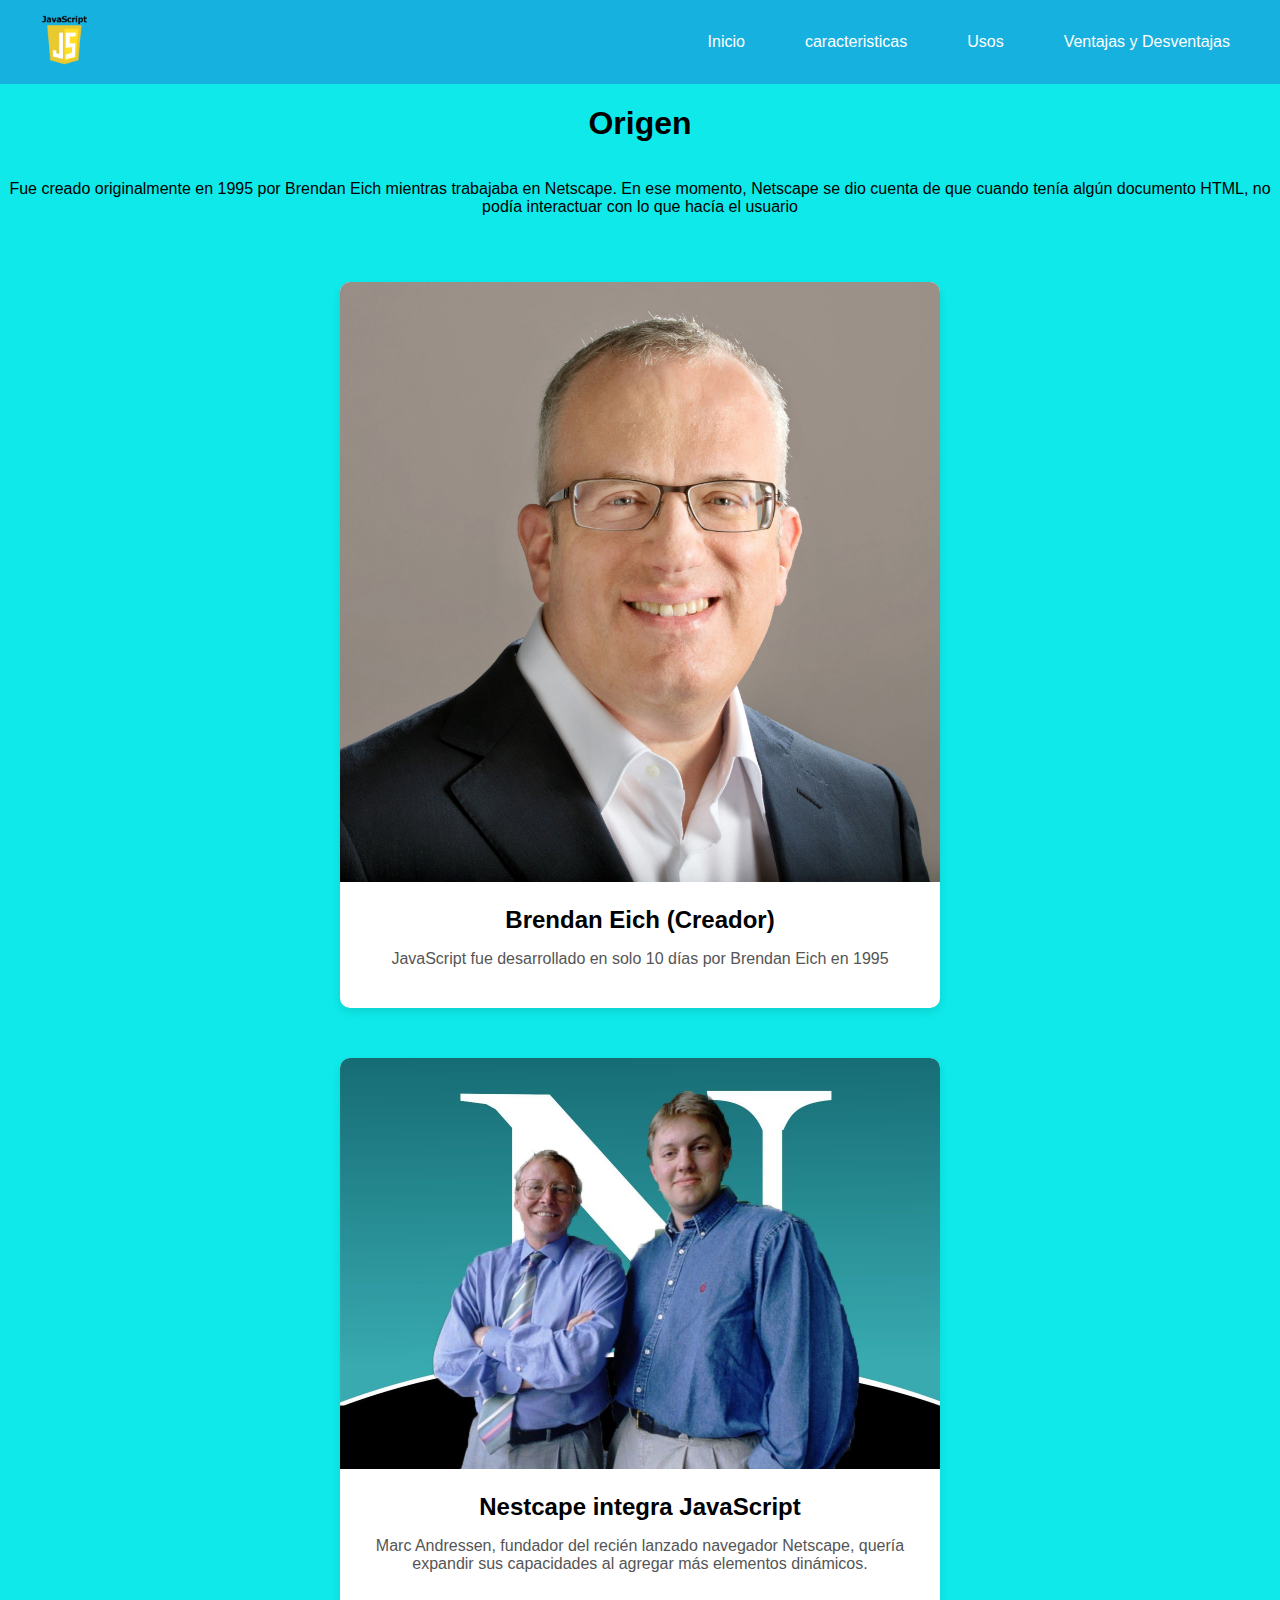
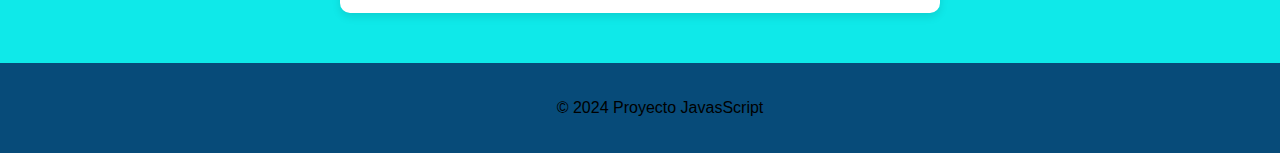
<file: index.html>
<!DOCTYPE html>
<html lang="es">
<head>
    <meta charset="UTF-8">
    <meta name="viewport" content="width=device-width, initial-scale=1.0">
    <title>Página Principal - TCP/IP</title>
    <link rel="stylesheet" href="css/style.css">
</head>
<body>
    <header>
        <div class="logo">
            <img src="img/Logo JS.png" alt="Logo TCP/IP">
        </div>
        <nav>
            <ul>
                <li><a href="index.html">Inicio</a></li>
                <li><a href="Caracteristicas.html">caracteristicas</a></li>
                <li><a href="Usos.html">Usos</a></li>
                <li><a href="Ventajas.html">Ventajas y Desventajas</a></li>
            </ul>
        </nav>
    </header> 
    <center><h1>Origen</h1></center>
    <center><p>Fue creado originalmente en 1995 por Brendan Eich mientras trabajaba en Netscape. En ese momento, Netscape se dio cuenta de que cuando tenía algún documento HTML, no podía interactuar con lo que hacía el usuario</p></center>

    <section id="contenido">
        <div class="card">
            <img src="img/Creador.jpg" alt="Creador" class="responsive-img">
            <div class="card-content">
                <h2>Brendan Eich (Creador)</h2>
                <p>JavaScript fue desarrollado en solo 10 días por Brendan Eich en 1995</p>
            </div>
        </div>

        <div class="card">
            <img src="img/nestcape creadores.jpeg" alt="Integracion a Nestcape" class="responsive-img">
            <div class="card-content">
                <h2>Nestcape integra JavaScript</h2>
                <p>Marc Andressen, fundador del recién lanzado navegador Netscape, quería expandir sus capacidades al agregar más elementos dinámicos.</p>
            </div>
        </div>
    </section>

    <footer>
        <p>&copy; 2024 Proyecto JavasScript</p>
    </footer>
</body>
</html>
</file>
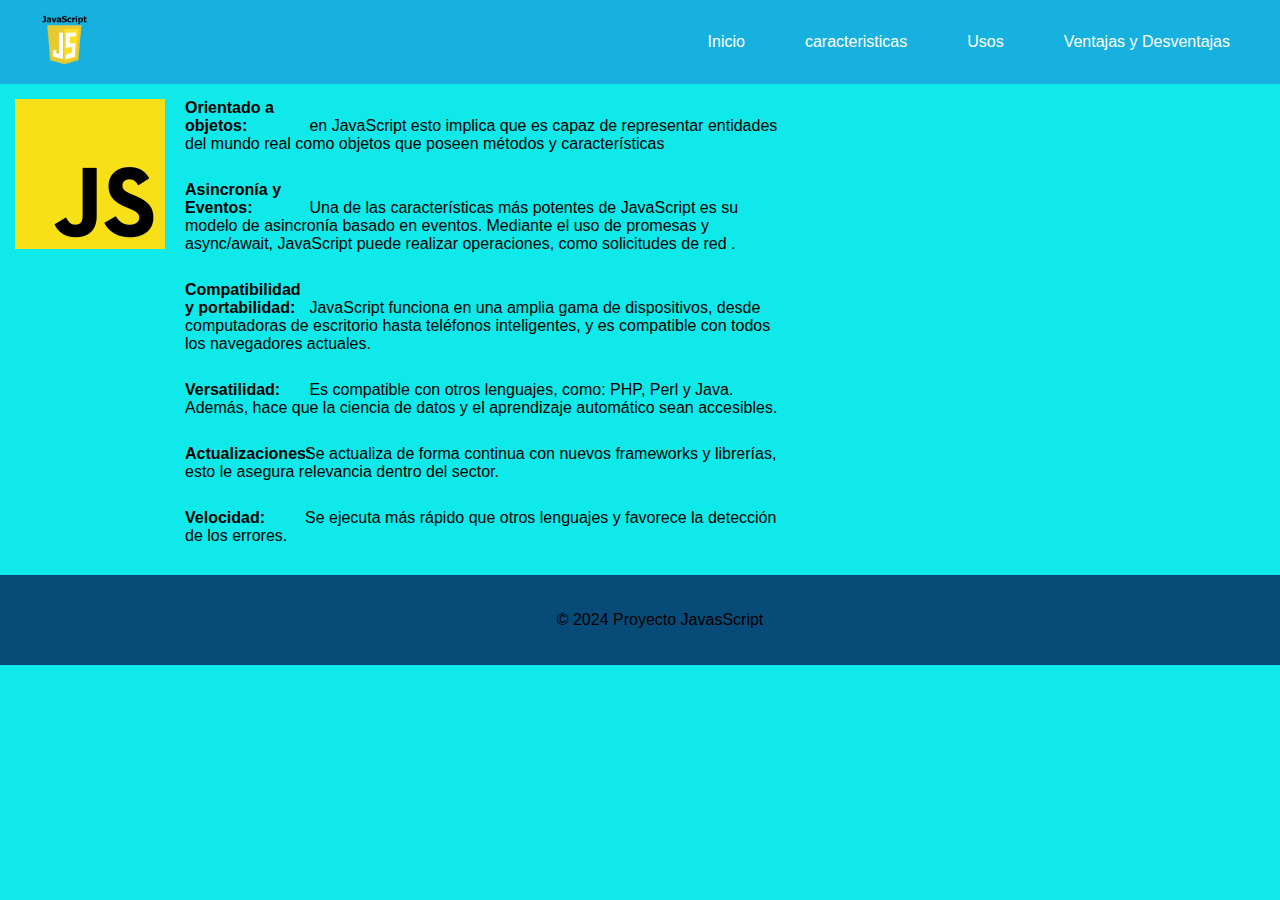
<file: Caracteristicas.html>
<!DOCTYPE html>
<html lang="en">
<head>
    <meta charset="UTF-8">
    <meta name="viewport" content="width=device-width, initial-scale=1.0">
    <title>Caracteristicas</title>
    <link rel="stylesheet" href="css/style.css">
</head>
<body>
    <header>
        <div class="logo">
            <img src="img/Logo JS.png" alt="Logo TCP/IP">
        </div>
        <nav>
            <ul>
                <li><a href="index.html">Inicio</a></li>
                <li><a href="Caracteristicas.html">caracteristicas</a></li>
                <li><a href="Usos.html">Usos</a></li>
                <li><a href="Ventajas.html">Ventajas y Desventajas</a></li>
            </ul>
        </nav>
    </header> 
    <div class="image-text-wrapper">
        <img src="img/JS Caracte.png" alt="" class="image">
        <div class="text-content">
            <ul>
                <li><strong>Orientado a objetos:</strong> en JavaScript esto implica que es capaz de representar entidades del mundo real como objetos que poseen métodos y características</li><br>
                <li><strong>Asincronía y Eventos:</strong> Una de las características más potentes de JavaScript es su modelo de asincronía basado en eventos. Mediante el uso de promesas y async/await, JavaScript puede realizar operaciones, como solicitudes de red .</li><br>
                <li><strong>Compatibilidad y portabilidad:</strong> JavaScript funciona en una amplia gama de dispositivos, desde computadoras de escritorio hasta teléfonos inteligentes, y es compatible con todos los navegadores actuales.</li><br>
                <li><strong>Versatilidad:</strong> Es compatible con otros lenguajes, como: PHP, Perl y Java. Además, hace que la ciencia de datos y el aprendizaje automático sean accesibles.</li><br>
                <li><strong>Actualizaciones:</strong>Se actualiza de forma continua con nuevos frameworks y librerías, esto le asegura relevancia dentro del sector.</li><br>
                <li><strong>Velocidad:</strong>Se ejecuta más rápido que otros lenguajes y favorece la detección de los errores.</li>
            </ul>
        </div>
        </div>
        <footer>
            <p>&copy; 2024 Proyecto JavasScript</p>
        </footer>
</body>
</html>
</file>
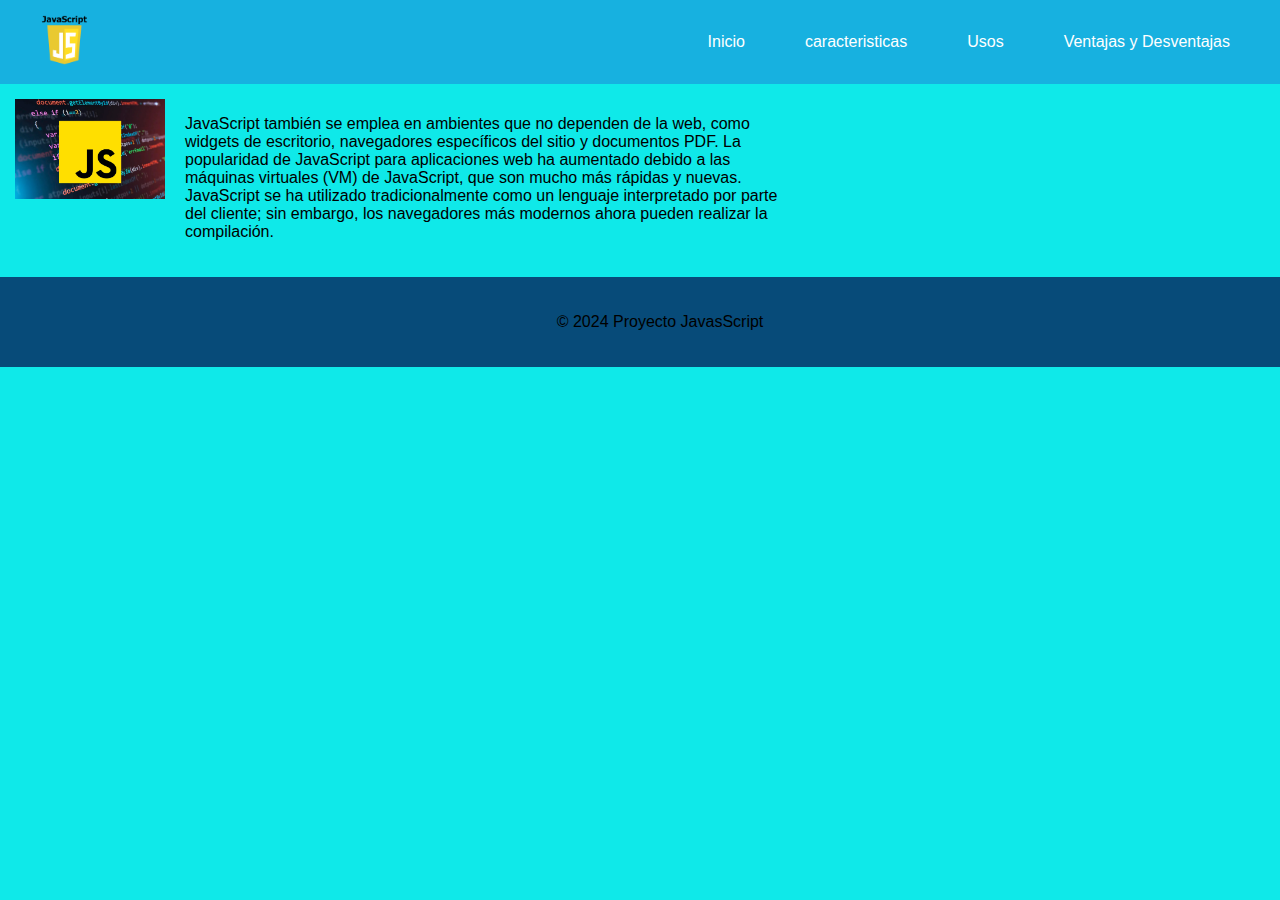
<file: Usos.html>
<!DOCTYPE html>
<html lang="en">
<head>
    <meta charset="UTF-8">
    <meta name="viewport" content="width=device-width, initial-scale=1.0">
    <title>Usos</title>
    <link rel="stylesheet" href="css/style.css">
</head>
<body>
    <header>
        <div class="logo">
            <img src="img/Logo JS.png" alt="Logo TCP/IP">
        </div>
        <nav>
            <ul>
                <li><a href="index.html">Inicio</a></li>
                <li><a href="Caracteristicas.html">caracteristicas</a></li>
                <li><a href="Usos.html">Usos</a></li>
                <li><a href="Ventajas.html">Ventajas y Desventajas</a></li>
            </ul>
        </nav>
    </header>
    <div class="image-text-wrapper">
        <img src="img/JS usos.webp" alt="" class="image">
        <div class="text-content">
            <ul>
                <p>JavaScript también se emplea en ambientes que no dependen de la web, como widgets de escritorio, navegadores específicos del sitio y documentos PDF. La popularidad de JavaScript para aplicaciones web ha aumentado debido a las máquinas virtuales (VM) de JavaScript, que son mucho más rápidas y nuevas. JavaScript se ha utilizado tradicionalmente como un lenguaje interpretado por parte del cliente; sin embargo, los navegadores más modernos ahora pueden realizar la compilación.
                </p>
            </ul>
        </div>
        </div>
        <footer>
            <p>&copy; 2024 Proyecto JavasScript</p>
        </footer>
    
</body>
</html>
</file>
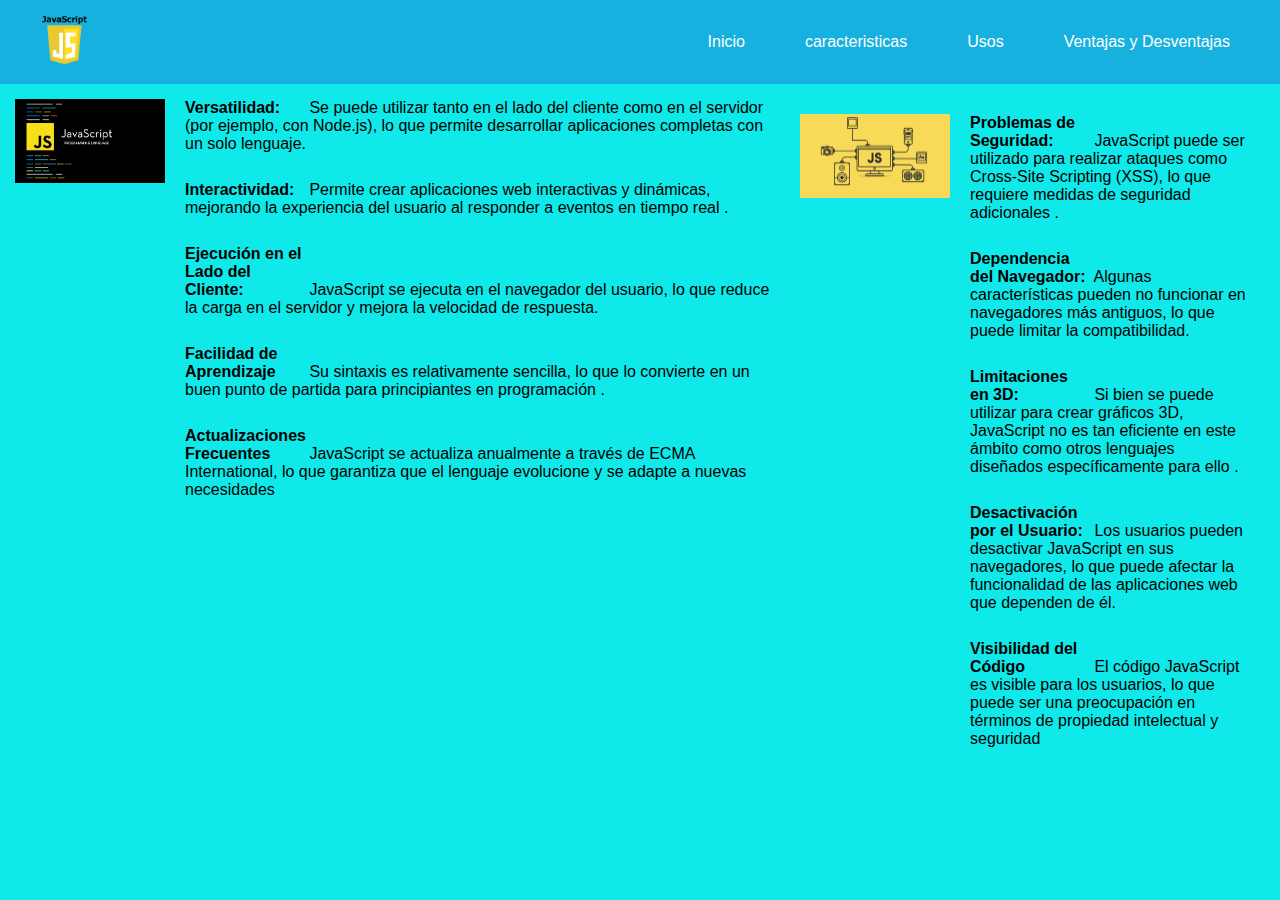
<file: Ventajas.html>
<!DOCTYPE html>
<html lang="en">
<head>
    <meta charset="UTF-8">
    <meta name="viewport" content="width=device-width, initial-scale=1.0">
    <title>Ventajas y Desventajas</title>
    <link rel="stylesheet" href="css/style.css">
</head>
<body>
    <header>
        <div class="logo">
            <img src="img/Logo JS.png" alt="Logo TCP/IP">
        </div>
        <nav>
            <ul>
                <li><a href="index.html">Inicio</a></li>
                <li><a href="Caracteristicas.html">caracteristicas</a></li>
                <li><a href="Usos.html">Usos</a></li>
                <li><a href="Ventajas.html">Ventajas y Desventajas</a></li>
            </ul>
        </nav>
    </header>
    <div class="image-text-wrapper">
        <img src="img/JS pros y contras.png" alt="" class="image">
        <div class="text-content">
            <ul>
                <li><strong>Versatilidad:</strong> Se puede utilizar tanto en el lado del cliente como en el servidor (por ejemplo, con Node.js), lo que permite desarrollar aplicaciones completas con un solo lenguaje.</li><br>
                <li><strong>Interactividad:</strong> Permite crear aplicaciones web interactivas y dinámicas, mejorando la experiencia del usuario al responder a eventos en tiempo real .</li><br>
                <li><strong>Ejecución en el Lado del Cliente:</strong> JavaScript se ejecuta en el navegador del usuario, lo que reduce la carga en el servidor y mejora la velocidad de respuesta.</li><br>
                <li><strong>Facilidad de Aprendizaje</strong> Su sintaxis es relativamente sencilla, lo que lo convierte en un buen punto de partida para principiantes en programación .</li><br>
                <li><strong>Actualizaciones Frecuentes</strong> JavaScript se actualiza anualmente a través de ECMA International, lo que garantiza que el lenguaje evolucione y se adapte a nuevas necesidades </li>
            </ul>
        </div>    <div class="image-text-wrapper">
            <img src="img/js contras.png" alt="" class="image">
            <div class="text-content">
                <ul>
                    <li><strong>Problemas de Seguridad:</strong>  JavaScript puede ser utilizado para realizar ataques como Cross-Site Scripting (XSS), lo que requiere medidas de seguridad adicionales .</li><br>
                    <li><strong>Dependencia del Navegador:</strong> Algunas características pueden no funcionar en navegadores más antiguos, lo que puede limitar la compatibilidad.</li><br>
                    <li><strong>Limitaciones en 3D:</strong> Si bien se puede utilizar para crear gráficos 3D, JavaScript no es tan eficiente en este ámbito como otros lenguajes diseñados específicamente para ello .</li><br>
                    <li><strong>Desactivación por el Usuario:</strong>  Los usuarios pueden desactivar JavaScript en sus navegadores, lo que puede afectar la funcionalidad de las aplicaciones web que dependen de él.</li><br>
                    <li><strong>Visibilidad del Código</strong> El código JavaScript es visible para los usuarios, lo que puede ser una preocupación en términos de propiedad intelectual y seguridad </li>
                </ul>
            </div>
        </div>
</body>
</html>
</file>
<file: css/style.css>
html, body {
    height: 100%;
    margin: 0;
}

body {
    font-family: Arial, sans-serif;
    margin: 0;
    padding: 0;
    background-color: #0fe9e9;
    display: flex;
    flex-direction: column;
}
main {
    flex: 1;
}
header {
    display: flex;
    justify-content: space-between;
    align-items: center;
    background-color: #17b1e0;
    color: black;
    padding: 15px 20px;
}

.logo img {
    height: 50px;
}
nav ul {
    list-style: none;
    display: flex;
    margin: 0;
    padding: 0;
}

nav ul li {
    margin: 0 15px;
}

nav ul li a {
    color: white;
    text-decoration: none;
    padding: 10px 15px;
    transition: background-color 0.3s ease;
}

nav ul li a:hover {
    background-color: #555;
    border-radius: 5px;
}
.card {
    max-width: 600px;
    margin: 50px auto;
    background-color: white;
    border-radius: 10px;
    box-shadow: 0 4px 8px rgba(0, 0, 0, 0.1);
    overflow: hidden;
    text-align: center;
}

.card img {
    width: 100%;
    height: auto;
}

.card-content {
    padding: 20px;
}

.card-content h2 {
    margin: 0;
    font-size: 24px;
}

.card-content p {
    color: #555;
    margin-bottom: 20px;
}
.btn {
    display: inline-block;
    padding: 10px 20px;
    background-color: #007bff;
    color: #fff;
    text-decoration: none;
    border-radius: 3px;
    text-align: center;
    margin-top: 20px; 
}

.btn:hover {
    background-color: #555;
}
footer {
    text-align: center;
    padding: 20px;
    background-color: #074b79;
    color: black;
    position: relative;
    bottom: 0;
    width: 100%;
}

.image-text-wrapper {
    display: flex;
    margin: 15px;
    align-items: flex-start; 
    margin-bottom: 20px; 
}

.image {
    width: 150px; 
    height: auto; 
    margin-right: 20px; 
}

.text-content {
    max-width: 600px; 
}

.text-content ul {
    list-style: none;
    padding: 0;
    margin: 0;
}

.text-content li {
    margin-bottom: 10px;
}

.text-content li strong {
    display: inline-block;
    width: 120px; 
}
</file>
